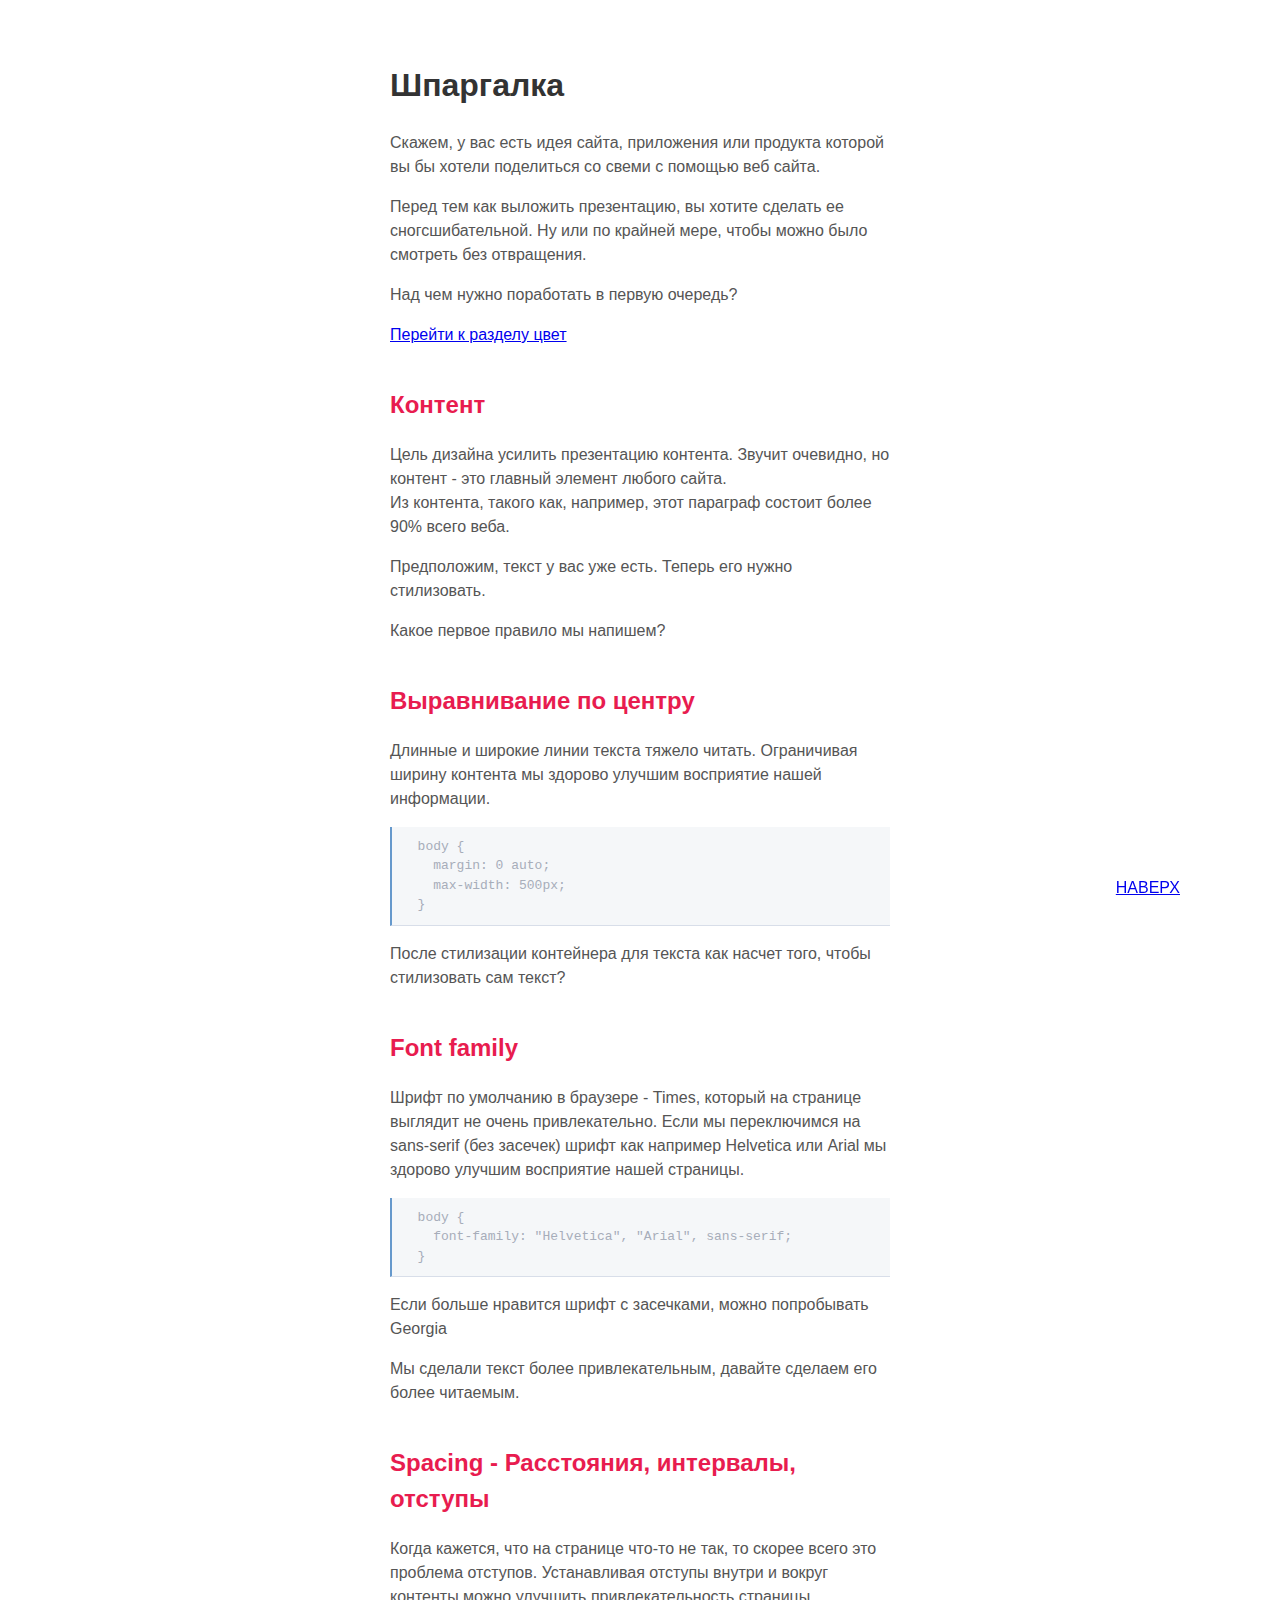
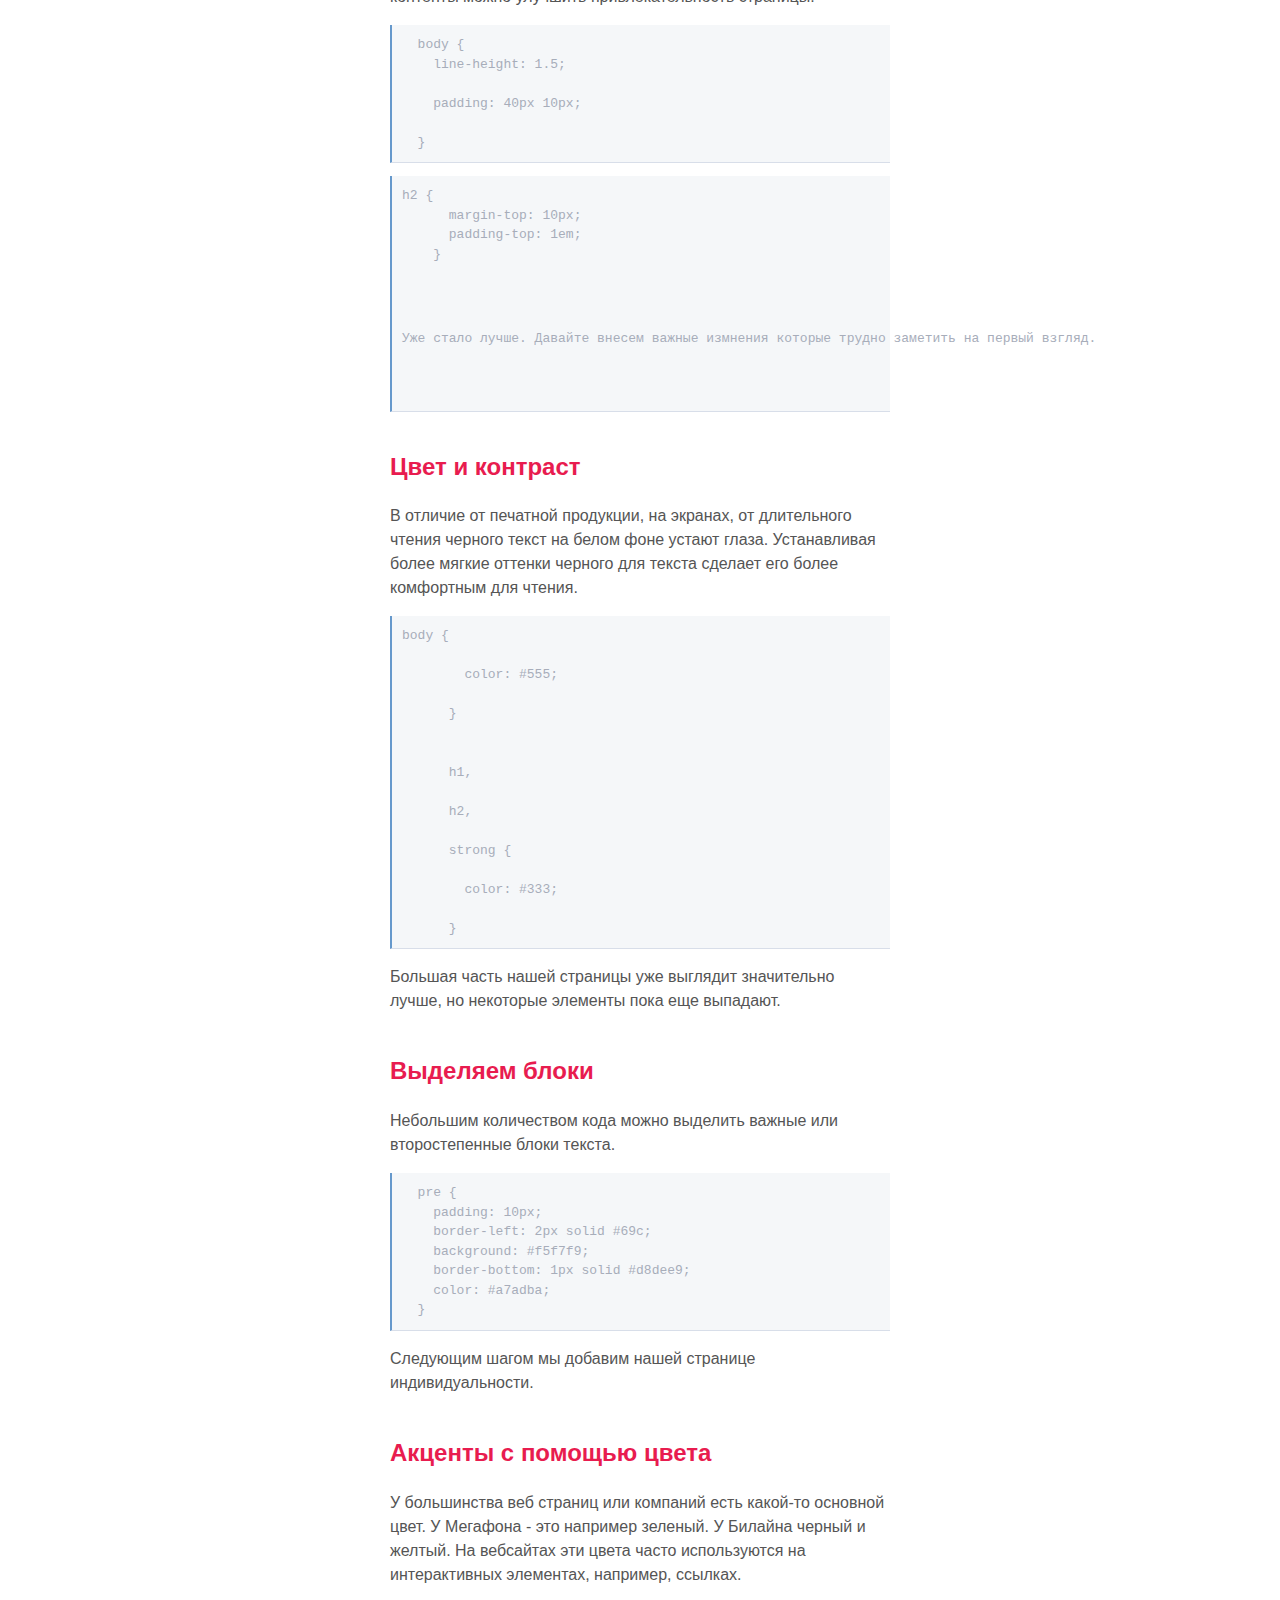
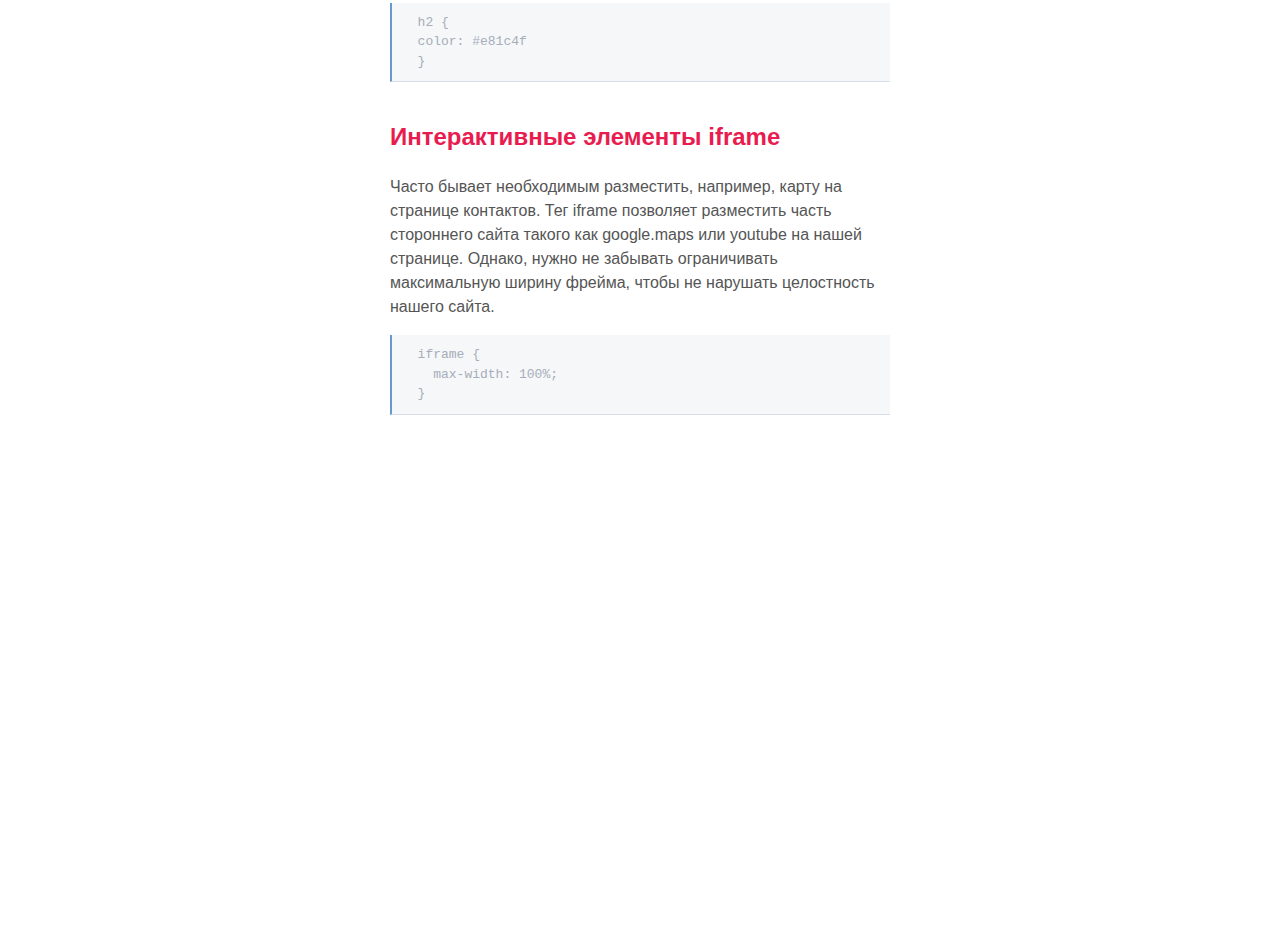
<file: cheatsheet_position/index.html>
<!DOCTYPE html>
<html lang="en">
  <head>
    <meta>
    <title>Шпаргалка</title>
    <link rel="stylesheet" href="style.css">
    <link href="https://fonts.googleapis.com/css?family=Roboto" rel="stylesheet">

  </head>
  <body>
    <div >
      <h1 id="top"> Шпаргалка </h1>
    </div>
    <div >
      <p>Скажем, у вас есть идея сайта, приложения или продукта которой вы бы хотели поделиться со свеми с помощью веб сайта.</p>
    </div>
    <div >
      <p>Перед тем как выложить презентацию, вы хотите сделать ее сногсшибательной. Ну или по крайней мере, чтобы можно было смотреть без отвращения.</p>
    </div>
      <p>Над чем нужно поработать в первую очередь?</p>
      <p><a href="#color">Перейти к разделу цвет</a></p>
    </div>
    <div>
      <h2>Контент</h2>
      <p>Цель дизайна усилить презентацию контента. Звучит очевидно, но контент - это главный элемент любого сайта.<br> Из контента, такого как, например, этот параграф состоит более 90% всего веба.</p>
      <p>Предположим, текст у вас уже есть. Теперь его нужно стилизовать.</p>
      <p>Какое первое правило мы напишем?</p>
    </div>
    <div>
      <h2>Выравнивание по центру</h2>
      <p>Длинные и широкие линии текста тяжело читать. Ограничивая ширину контента мы здорово улучшим восприятие нашей информации.</p>
<pre>
  body {
    margin: 0 auto;
    max-width: 500px;
  }
</pre>
      <p>После стилизации контейнера для текста как насчет того, чтобы стилизовать сам текст?</p>
    </div>
    <div>
      <h2>Font family</h2>
      <p>
      Шрифт по умолчанию в браузере - Times, который на странице выглядит не очень привлекательно. Если мы переключимся на sans-serif (без засечек) шрифт как например Helvetica или Arial мы здорово улучшим восприятие нашей страницы.</p>
<pre>
  body {
    font-family: "Helvetica", "Arial", sans-serif;
  }
</pre>
      <p>Если больше нравится шрифт с засечками, можно попробывать Georgia</p>
      <p>Мы сделали текст более привлекательным, давайте сделаем его более читаемым.</p>
    </div>
    <div>
        <h2>Spacing - Расстояния, интервалы, отступы</h2>
        <p>Когда кажется, что на странице что-то не так, то скорее всего это проблема отступов. Устанавливая отступы внутри и вокруг контенты можно улучшить привлекательность страницы.</p>
<pre>
  body {
    line-height: 1.5;<br>
    padding: 40px 10px;<br>
  }
</pre>

<pre>h2 {
      margin-top: 10px;
      padding-top: 1em;
    }</p>
        <p>Уже стало лучше. Давайте внесем важные измнения которые трудно заметить на первый взгляд.</p>
    </div>
    <div>
      <h2 id="color">Цвет и контраст</h2>

      <p>В отличие от печатной продукции, на экранах, от длительного чтения черного текст на белом фоне устают глаза. Устанавливая более мягкие оттенки черного для текста сделает его более комфортным для чтения.</p>

      <pre>body { <br>
        color: #555;<br>
      }<br>

      h1,<br>
      h2,<br>
      strong {<br>
        color: #333;<br>
      }</pre>

      <p>Большая часть нашей страницы уже выглядит значительно лучше, но некоторые элементы пока еще выпадают.</p>
    </div>
    <div>
      <h2>Выделяем блоки</h2>
      <p>Небольшим количеством кода можно выделить важные или второстепенные блоки текста.</p>

<pre>
  pre {
    padding: 10px;
    border-left: 2px solid #69c;
    background: #f5f7f9;
    border-bottom: 1px solid #d8dee9;
    color: #a7adba;
  }
</pre>

<p>Следующим шагом мы добавим нашей странице индивидуальности.</p>
    </div>
    <div>
      <h2>Акценты с помощью цвета</h2>
      <p>У большинства веб страниц или компаний есть какой-то основной цвет. У Мегафона - это например зеленый. У Билайна черный и желтый. На вебсайтах эти цвета часто используются на интерактивных элементах, например, ссылках.</p>

<pre>
  h2 {
  color: #e81c4f
  }
</pre>
    </div>
    <div>
      <h2>Интерактивные элементы iframe</h2>

      <p>Часто бывает необходимым разместить, например, карту на странице контактов. Тег iframe позволяет разместить часть стороннего сайта такого как google.maps или youtube на нашей странице. Однако, нужно не забывать ограничивать максимальную ширину фрейма, чтобы не нарушать целостность нашего сайта.</p>
<pre>
  iframe {
    max-width: 100%;
  }
</pre>

  <iframe src="https://www.google.com/maps/embed?pb=!1m18!1m12!1m3!1d2244.9809114707614!2d37.60957301553425!3d55.75883379899476!2m3!1f0!2f0!3f0!3m2!1i1024!2i768!4f13.1!3m3!1m2!1s0x46b54a456c7e5e15%3A0x1b03200a48b751ca!2sMoscow+Coding+School!5e0!3m2!1sru!2sru!4v1482681286567" width="500" height="450" frameborder="0" style="border:0" allowfullscreen></iframe>

    </div>
    <div class="uptop"> <a href="#top">НАВЕРХ</a></div>

    <div class="modal"></div>



  </body>
</html>
</file>
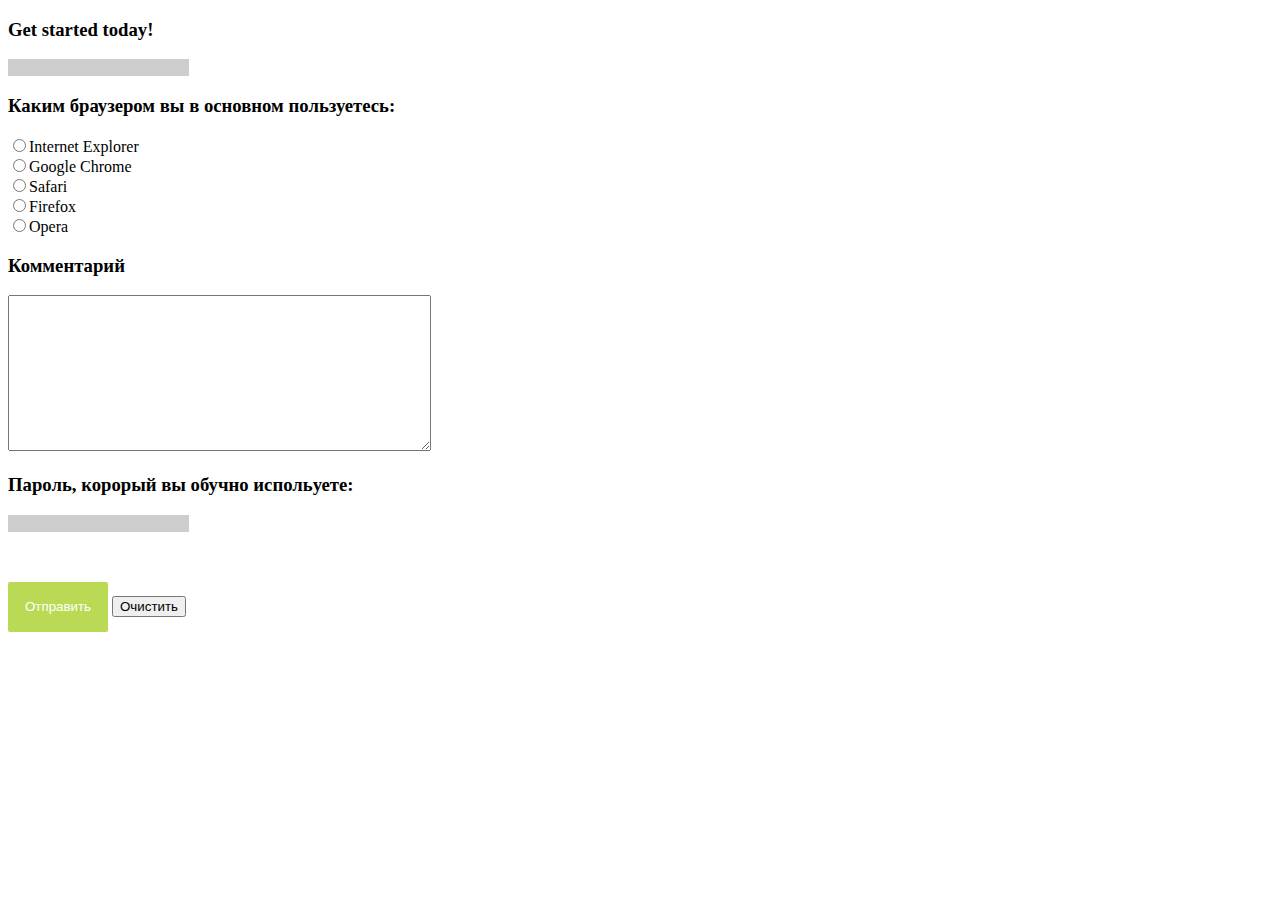
<file: form/index.html>
<!DOCTYPE html>
<html lang="en">
<head>
  <meta charset="UTF-8">
  <meta name="viewport" content="width=device-width, initial-scale=1.0">
  <meta http-equiv="X-UA-Compatible" content="ie=edge">
  <title>Forms</title>
  <link rel="stylesheet" href="style.css">

</head>

<body>
  <form>
       <h3>Get started today!</h3>
       <input type="text" value="">
       <h3>Каким браузером вы в основном пользуетесь:</h3>
       <div><input type="radio" name="browser" value=""><span>Internet Explorer</span></div>
       <div><input type="radio" name="browser" value=""><span>Google Chrome</span></div>
       <div><input type="radio" name="browser" value=""><span>Safari</span></div>
       <div><input type="radio" name="browser" value=""><span>Firefox</span></div>
       <div><input type="radio" name="browser" value=""><span>Opera</span></div>
       <h3>Комментаpий</h3>
       <textarea name="textarea" rows="10" cols="50"></textarea>
       <h3>Пароль, корорый вы обучно испольуете:</h3>
       <input type="text">
       <div><input type="submit" value="Отправить">
       <input type="reset" value="Очистить"></div>

     </form>
</body>
</html>
</file>
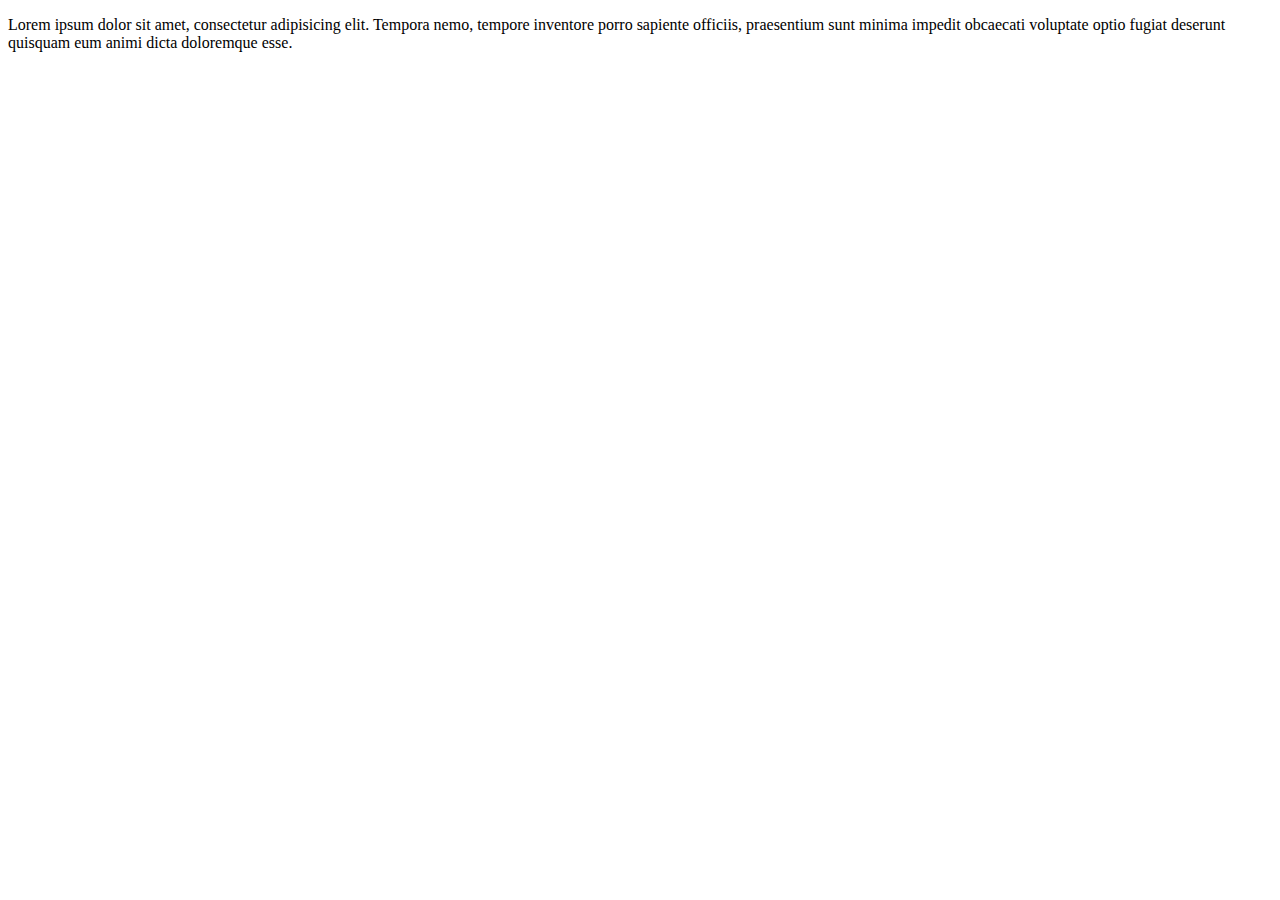
<file: animation/animation_1/index.html>
<!DOCTYPE html>
<html lang="en">
<head>
  <meta charset="UTF-8">
  <meta name="viewport" content="width=device-width, initial-scale=1.0">
  <meta http-equiv="X-UA-Compatible" content="ie=edge">
  <title>Document</title>

  <style>
    .slidein {animation-duration: 10s;
      animation-name: slidein;
      animation-fill-mode: forwards;
    }

    @keyframes slidein {
      0% {
      margin-left: 100%;
      width: 300%;
      color: black;
      }

      50% {
        color:red;

      }

      100% {
      margin-left: 0;
      width: 100%;
      color: green;
      }
    }

  </style>
</head>
<body>
  <p class="slidein">Lorem ipsum dolor sit amet, consectetur adipisicing elit. Tempora nemo, tempore inventore porro sapiente officiis, praesentium sunt minima impedit obcaecati voluptate optio fugiat deserunt quisquam eum animi dicta doloremque esse.</p>
</body>
</html>
</file>
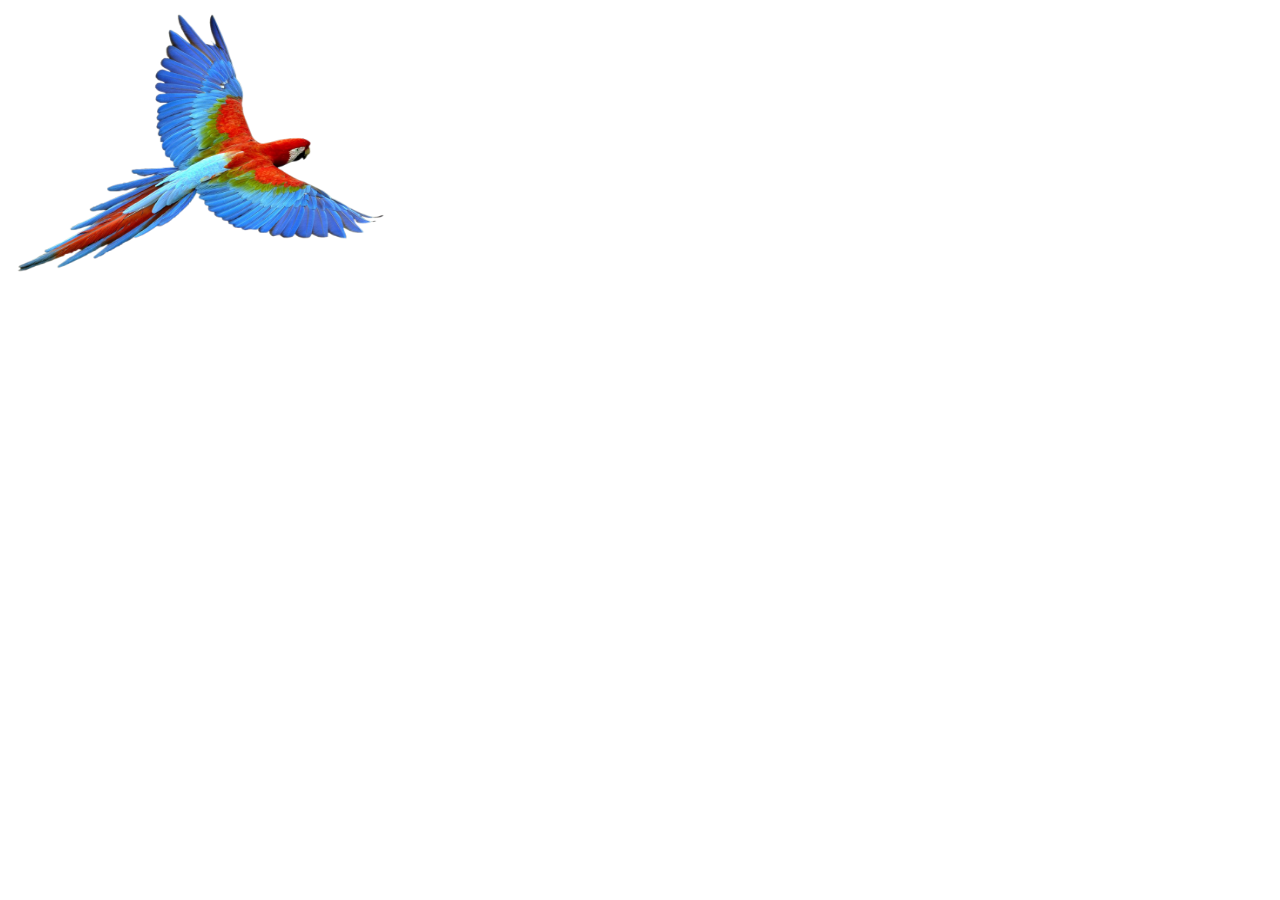
<file: animation/carrot/index.html>
<!DOCTYPE html>
<html lang="en">
<head>
  <meta charset="UTF-8">
  <meta name="viewport" content="width=device-width, initial-scale=1.0">
  <meta http-equiv="X-UA-Compatible" content="ie=edge">
  <title>Document</title>
  <style>

  .parrot {
    position: absolute;
    width: 30%;
    height: 30%;
    animation: fly 3s forwards;
  }


@keyframes fly {
   0% {
     right: 0px;
     bottom: 500px;
   }
   100% {
     right: 500px;
     bottom: 0px;
   }
}

  </style>

</head>
<body>


    <img class="parrot" src="img/upload-ec1d0330-ba16-11e6-b88f-b3b33ad67215.png" alt="">

</body>
</html>
</file>
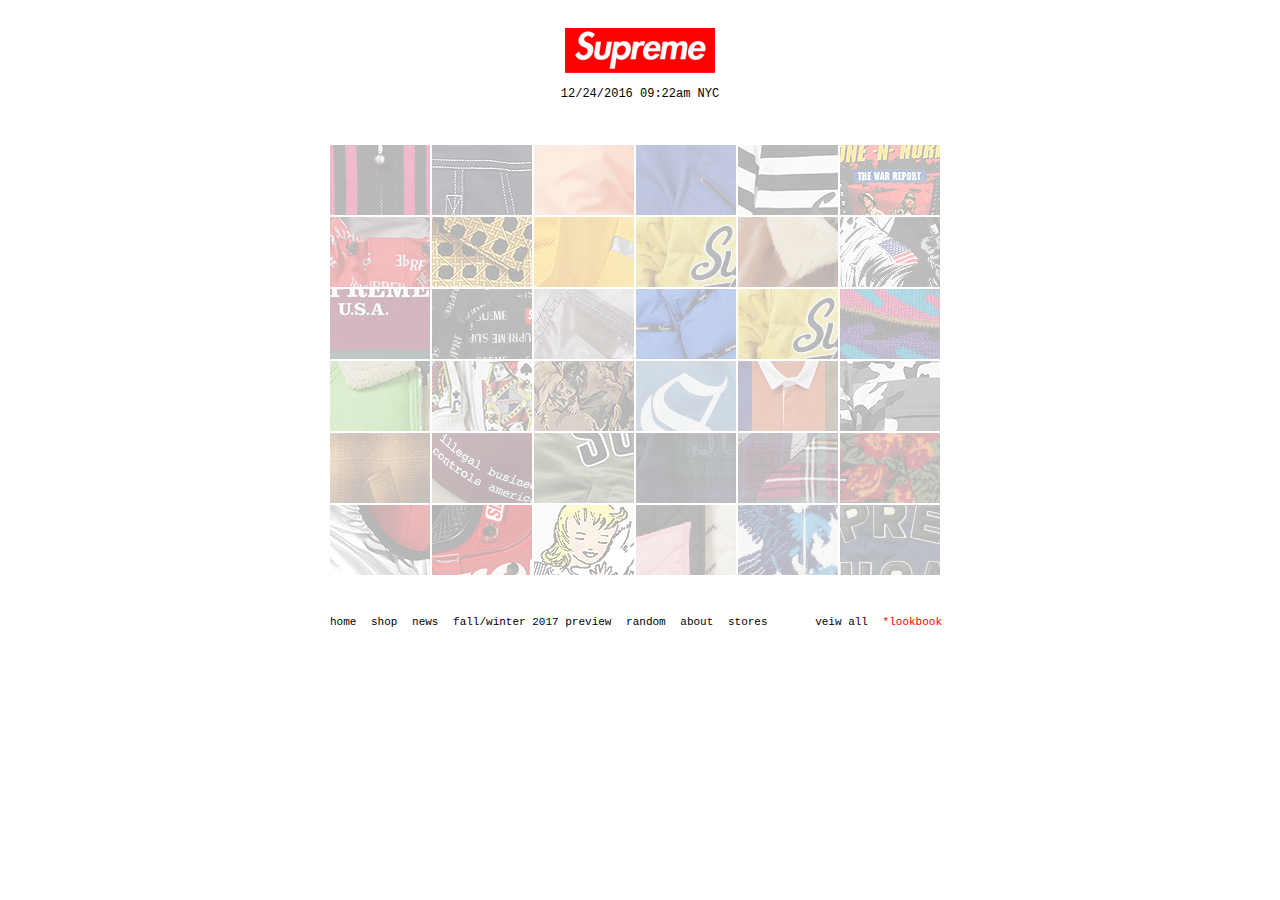
<file: gallery/gallery.html>
<!DOCTYPE html>
<html lang="en">
<head>
  <meta charset="UTF-8">
  <meta name="viewport" content="width=device-width, initial-scale=1.0">
  <meta http-equiv="X-UA-Compatible" content="ie=edge">
  <link rel="stylesheet" href="css/reset.css">
  <link rel="stylesheet" href="css/gallery.css">
  <title>fall/winter preview</title>
</head>
<body>
<div class="container">
  <div class="header">
    <div class="logo"><img src="img_gallery/logo.png" alt="supreme logo"></div>
    <div class="time"><p>12/24/2016 09:22am NYC</p></div>
  </div>
  <div class="main">
    <img src="img_gallery/1.jpg" alt=""><img src="img_gallery/2.jpg" alt=""><img src="img_gallery/3.jpg" alt=""><img src="img_gallery/4.jpg" alt=""><img src="img_gallery/5.jpg" alt=""><img src="img_gallery/6.jpg" alt=""><img src="img_gallery/8.jpg" alt=""><img src="img_gallery/9.jpg" alt=""><img src="img_gallery/10.png" alt=""><img src="img_gallery/17.png" alt=""><img src="img_gallery/11.png" alt=""><img src="img_gallery/12.png" alt=""><img src="img_gallery/13.png" alt=""><img src="img_gallery/14.png" alt=""><img src="img_gallery/15.png" alt=""><img src="img_gallery/16.png" alt=""><img src="img_gallery/17.png" alt=""><img src="img_gallery/18.png" alt=""><img src="img_gallery/19.png" alt=""><img src="img_gallery/20.png" alt=""><img src="img_gallery/21.png" alt=""><img src="img_gallery/22.png" alt=""><img src="img_gallery/23.png" alt=""><img src="img_gallery/24.png" alt=""><img src="img_gallery/25.png" alt=""><img src="img_gallery/26.png" alt=""><img src="img_gallery/27.png" alt=""><img src="img_gallery/28.png" alt=""><img src="img_gallery/29.png" alt=""><img src="img_gallery/30.png" alt=""><img src="img_gallery/31.png" alt=""><img src="img_gallery/32.png" alt=""><img src="img_gallery/33.png" alt=""><img src="img_gallery/34.png" alt=""><img src="img_gallery/35.png" alt=""><img src="img_gallery/36.png" alt="">
  </div>
  <div class="footer">
    <ul class="navigation">
    <li><a href="http://www.supremenewyork.com/previews/fallwinter2016">home</a></li>
    <li><a href="http://www.supremenewyork.com/previews/fallwinter2016">shop</a></li>
    <li><a href="http://www.supremenewyork.com/previews/fallwinter2016">news</a></li>
    <li><a href="http://www.supremenewyork.com/previews/fallwinter2016">fall/winter 2017 preview</a></li>
    <li><a href="http://www.supremenewyork.com/previews/fallwinter2016">random</a></li>
    <li><a href="http://www.supremenewyork.com/previews/fallwinter2016">about</a></li>
    <li class="lastlink"><a href="">stores</a></li>
    <li><a href="http://www.supremenewyork.com/previews/fallwinter2016">veiw all</a></li>
    <li class="lookbook"><a href="http://www.supremenewyork.com/previews/fallwinter2016" class="lookbook">*lookbook</a></li>
    </ul>
  </div>
</div>


</body>
</html>
</file>
<file: cheatsheet_position/style.css>
body {
margin: 0 auto;
max-width: 500px;
line-height: 1.5;
padding: 40px 10px;
color: #555
}
h1,
h2,
strong {
  color: #333;
}
h2 {
  margin-top: 10px;
  padding-top: 1em;
}
html {
  font-family: "Helvetica", "Arial", sans-serif;
}
.uptop {
  position: fixed;
  bottom: 0px;
  right: 100px;
}
/*.modal {
  background: #eee;
  opacity: .4;
  position: fixed;
  top: 0px;
  left: 0px;
  height: 100%;
  width: 300%;
}*/
pre {
  padding: 10px;
  border-left: 2px solid #69c;
  background: #f5f7f9;
  border-bottom: 1px solid #d8dee9;
  color: #a7adba;
}
h2 {
color: #e81c4f
}
iframe {
  max-width: 100%;
}
</file>
<file: form/style.css>
input[type="text"] {
  display: block;
  background: #cdcdcd;
  border: 2px;
}
input[type="submit"] {
  margin-top: 50px;
  width: 100px;
  height: 50px;
  border: none;
  border-radius: 2px;
  background: #bada55;
  color: white;

}
.button {
  margin-top: 50px;
  display: block;
  border: none;
  width: 100px;
  height: 50px;
  background: green;
  box-shadow: 0 1px 2px black;
}

.button:hover {
  background: #04ba04;
}

.button:active {
  box-shadow: none;
  outline: none;
}
</file>
<file: gallery/css/gallery.css>
html {
  font-family: "Courier New",Courier,Monaco, serif;
  font-size: 11px;
  user-select: none;

}

@media screen and (max-width: 320px) {
  .container {
    width: 320px;
  }
  .header {
    margin-top: 15px;
  }
}
.container {
  margin: 0 auto;
  max-width: 620px;
}

.header {
  margin-top: 28px;
  margin-bottom: 45px;
  text-align: center;
}
.time {
  margin-top: 12px;
  font-size: 12px;
}

.main img {
  display: inline-block;
  margin-right: 2px;
  margin-bottom: 2px;
  opacity: .3;
  transition-property: opacity;
  transition-duration: 2s;
  transition-timing-function: ease-in-out;
}
.main img:hover {
  opacity: 1;
}

.main {
  line-height: 0;
  margin-bottom: 40px;
}

.footer a {

  text-decoration: none;
  color: black;
  transition-property: background-color;
  transition-duration: .5s;
}

.footer a:hover {
  color: #fff;
  background-color: red;
}

.navigation li {
  display: inline-block;
  margin-right: 8px;
}

.navigation .lastlink {
  margin-right: 41px;
}

.navigation .lookbook {
     color: red;
   }
</file>
